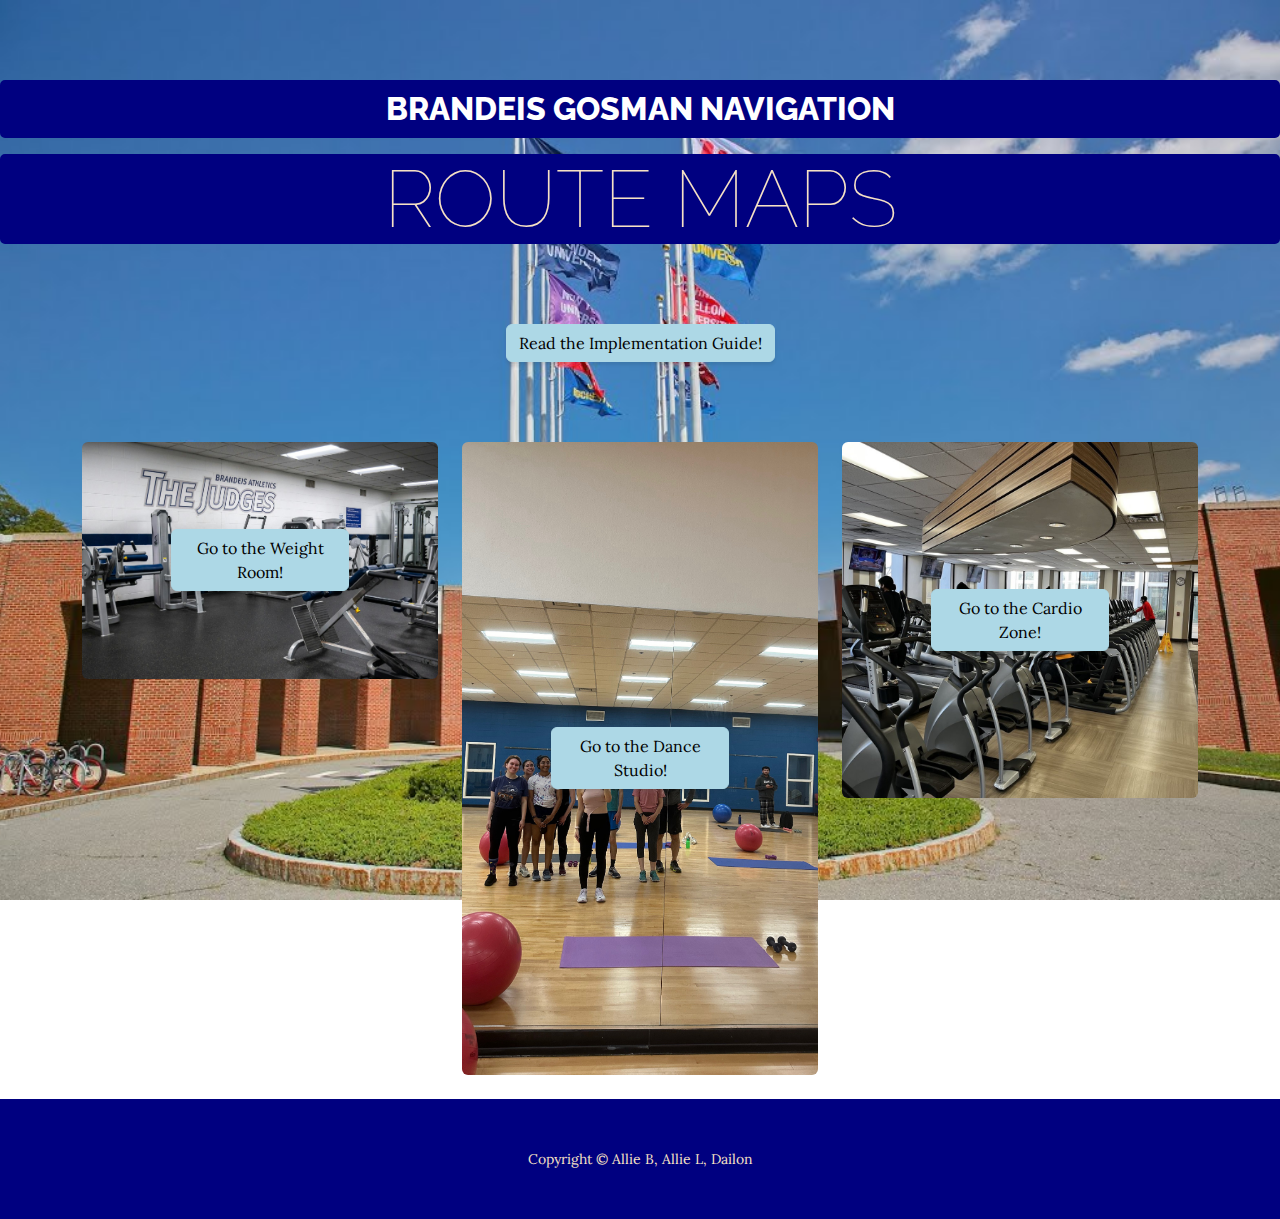
<file: index.html>
<!DOCTYPE html>
<html lang="en">
    <head>
        <meta charset="utf-8" />
        <meta name="viewport" content="width=device-width, initial-scale=1, shrink-to-fit=no" />
        <meta name="description" content="" />
        <meta name="author" content="" />
        <title>Gosman Navigation</title>
        <link rel="icon" type="image/x-icon" href="assets/favicon.ico" />
        <!-- Google fonts-->
        <link href="https://fonts.googleapis.com/css?family=Raleway:100,100i,200,200i,300,300i,400,400i,500,500i,600,600i,700,700i,800,800i,900,900i" rel="stylesheet" />
        <link href="https://fonts.googleapis.com/css?family=Lora:400,400i,700,700i" rel="stylesheet" />
        <!-- Core theme CSS (includes Bootstrap)-->
        <link href="css/styles.css" rel="stylesheet" />
    </head>
    <body>
        <header>
            <h1 class="site-heading text-center text-faded d-none d-lg-block">
                <span class="site-heading-upper text-white mb-3">Brandeis Gosman Navigation</span>
                <span class="site-heading-lower">Route Maps</span>
            </h1>
        </header>
        <div class="container text-center mb-4">
            <a href="handbook.html" class="btn btn-primary">Read the Implementation Guide!</a>
        </div>
    <section class="page-section clearfix">
    <div class="container">
        <div class="row">
            <!-- Image 1 -->
            <div class="col-md-4 mb-4">
                <div class="image-container position-relative">
                    <img class="img-fluid rounded" src="assets/weight-room.jpg" alt="Image 1">
                    <a href="weight-room.html" class="btn btn-primary position-absolute top-50 start-50 translate-middle">Go to the Weight Room!</a>
                </div>
            </div>

            <!-- Image 2 -->
            <div class="col-md-4 mb-4">
                <div class="image-container position-relative">
                    <img class="img-fluid rounded" src="assets/dance-studio.JPG" alt="Image 2">
                    <a href="dance-room.html" class="btn btn-primary position-absolute top-50 start-50 translate-middle">Go to the Dance Studio!</a>
                </div>
            </div>

            <!-- Image 3 -->
            <div class="col-md-4 mb-4">
                <div class="image-container position-relative">
                    <img class="img-fluid rounded" src="assets/cardio-zone.jpg" alt="Image 3">
                    <a href="cardio-zone.html" class="btn btn-primary position-absolute top-50 start-50 translate-middle">Go to the Cardio Zone!</a>
                </div>
            </div>
        </div>
    </div>
        <footer class="footer text-faded text-center py-5">
            <div class="container"><p class="m-0 small">Copyright &copy; Allie B, Allie L, Dailon</p></div>
        </footer>
        <!-- Bootstrap core JS-->
        <script src="https://cdn.jsdelivr.net/npm/bootstrap@5.2.3/dist/js/bootstrap.bundle.min.js"></script>
        <!-- Core theme JS-->
        <script src="js/scripts.js"></script>
    </body>
</html>
</file>
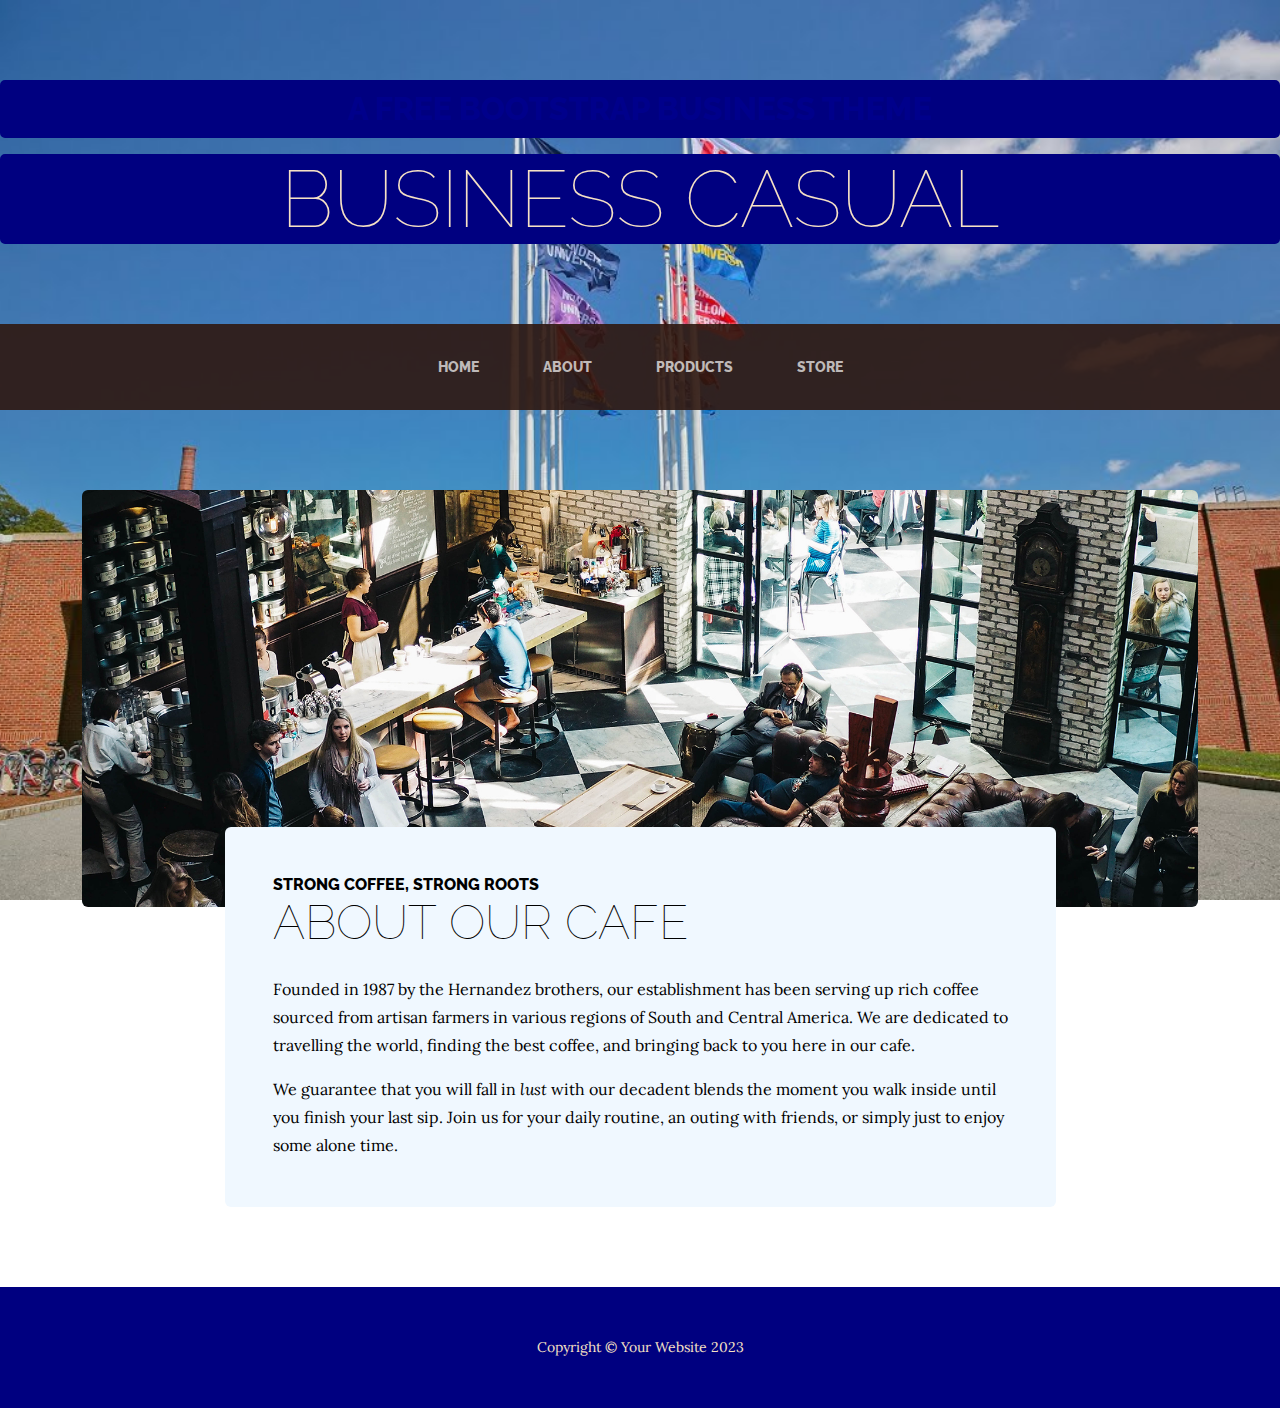
<file: about.html>
<!DOCTYPE html>
<html lang="en">
    <head>
        <meta charset="utf-8" />
        <meta name="viewport" content="width=device-width, initial-scale=1, shrink-to-fit=no" />
        <meta name="description" content="" />
        <meta name="author" content="" />
        <title>Business Casual - Start Bootstrap Theme</title>
        <link rel="icon" type="image/x-icon" href="assets/favicon.ico" />
        <!-- Google fonts-->
        <link href="https://fonts.googleapis.com/css?family=Raleway:100,100i,200,200i,300,300i,400,400i,500,500i,600,600i,700,700i,800,800i,900,900i" rel="stylesheet" />
        <link href="https://fonts.googleapis.com/css?family=Lora:400,400i,700,700i" rel="stylesheet" />
        <!-- Core theme CSS (includes Bootstrap)-->
        <link href="css/styles.css" rel="stylesheet" />
    </head>
    <body>
        <header>
            <h1 class="site-heading text-center text-faded d-none d-lg-block">
                <span class="site-heading-upper text-primary mb-3">A Free Bootstrap Business Theme</span>
                <span class="site-heading-lower">Business Casual</span>
            </h1>
        </header>
        <!-- Navigation-->
        <nav class="navbar navbar-expand-lg navbar-dark py-lg-4" id="mainNav">
            <div class="container">
                <a class="navbar-brand text-uppercase fw-bold d-lg-none" href="index.html">Start Bootstrap</a>
                <button class="navbar-toggler" type="button" data-bs-toggle="collapse" data-bs-target="#navbarSupportedContent" aria-controls="navbarSupportedContent" aria-expanded="false" aria-label="Toggle navigation"><span class="navbar-toggler-icon"></span></button>
                <div class="collapse navbar-collapse" id="navbarSupportedContent">
                    <ul class="navbar-nav mx-auto">
                        <li class="nav-item px-lg-4"><a class="nav-link text-uppercase" href="index.html">Home</a></li>
                        <li class="nav-item px-lg-4"><a class="nav-link text-uppercase" href="about.html">About</a></li>
                        <li class="nav-item px-lg-4"><a class="nav-link text-uppercase" href="products.html">Products</a></li>
                        <li class="nav-item px-lg-4"><a class="nav-link text-uppercase" href="store.html">Store</a></li>
                    </ul>
                </div>
            </div>
        </nav>
        <section class="page-section about-heading">
            <div class="container">
                <img class="img-fluid rounded about-heading-img mb-3 mb-lg-0" src="assets/img/about.jpg" alt="..." />
                <div class="about-heading-content">
                    <div class="row">
                        <div class="col-xl-9 col-lg-10 mx-auto">
                            <div class="bg-faded rounded p-5">
                                <h2 class="section-heading mb-4">
                                    <span class="section-heading-upper">Strong Coffee, Strong Roots</span>
                                    <span class="section-heading-lower">About Our Cafe</span>
                                </h2>
                                <p>Founded in 1987 by the Hernandez brothers, our establishment has been serving up rich coffee sourced from artisan farmers in various regions of South and Central America. We are dedicated to travelling the world, finding the best coffee, and bringing back to you here in our cafe.</p>
                                <p class="mb-0">
                                    We guarantee that you will fall in
                                    <em>lust</em>
                                    with our decadent blends the moment you walk inside until you finish your last sip. Join us for your daily routine, an outing with friends, or simply just to enjoy some alone time.
                                </p>
                            </div>
                        </div>
                    </div>
                </div>
            </div>
        </section>
        <footer class="footer text-faded text-center py-5">
            <div class="container"><p class="m-0 small">Copyright &copy; Your Website 2023</p></div>
        </footer>
        <!-- Bootstrap core JS-->
        <script src="https://cdn.jsdelivr.net/npm/bootstrap@5.2.3/dist/js/bootstrap.bundle.min.js"></script>
        <!-- Core theme JS-->
        <script src="js/scripts.js"></script>
    </body>
</html>
</file>
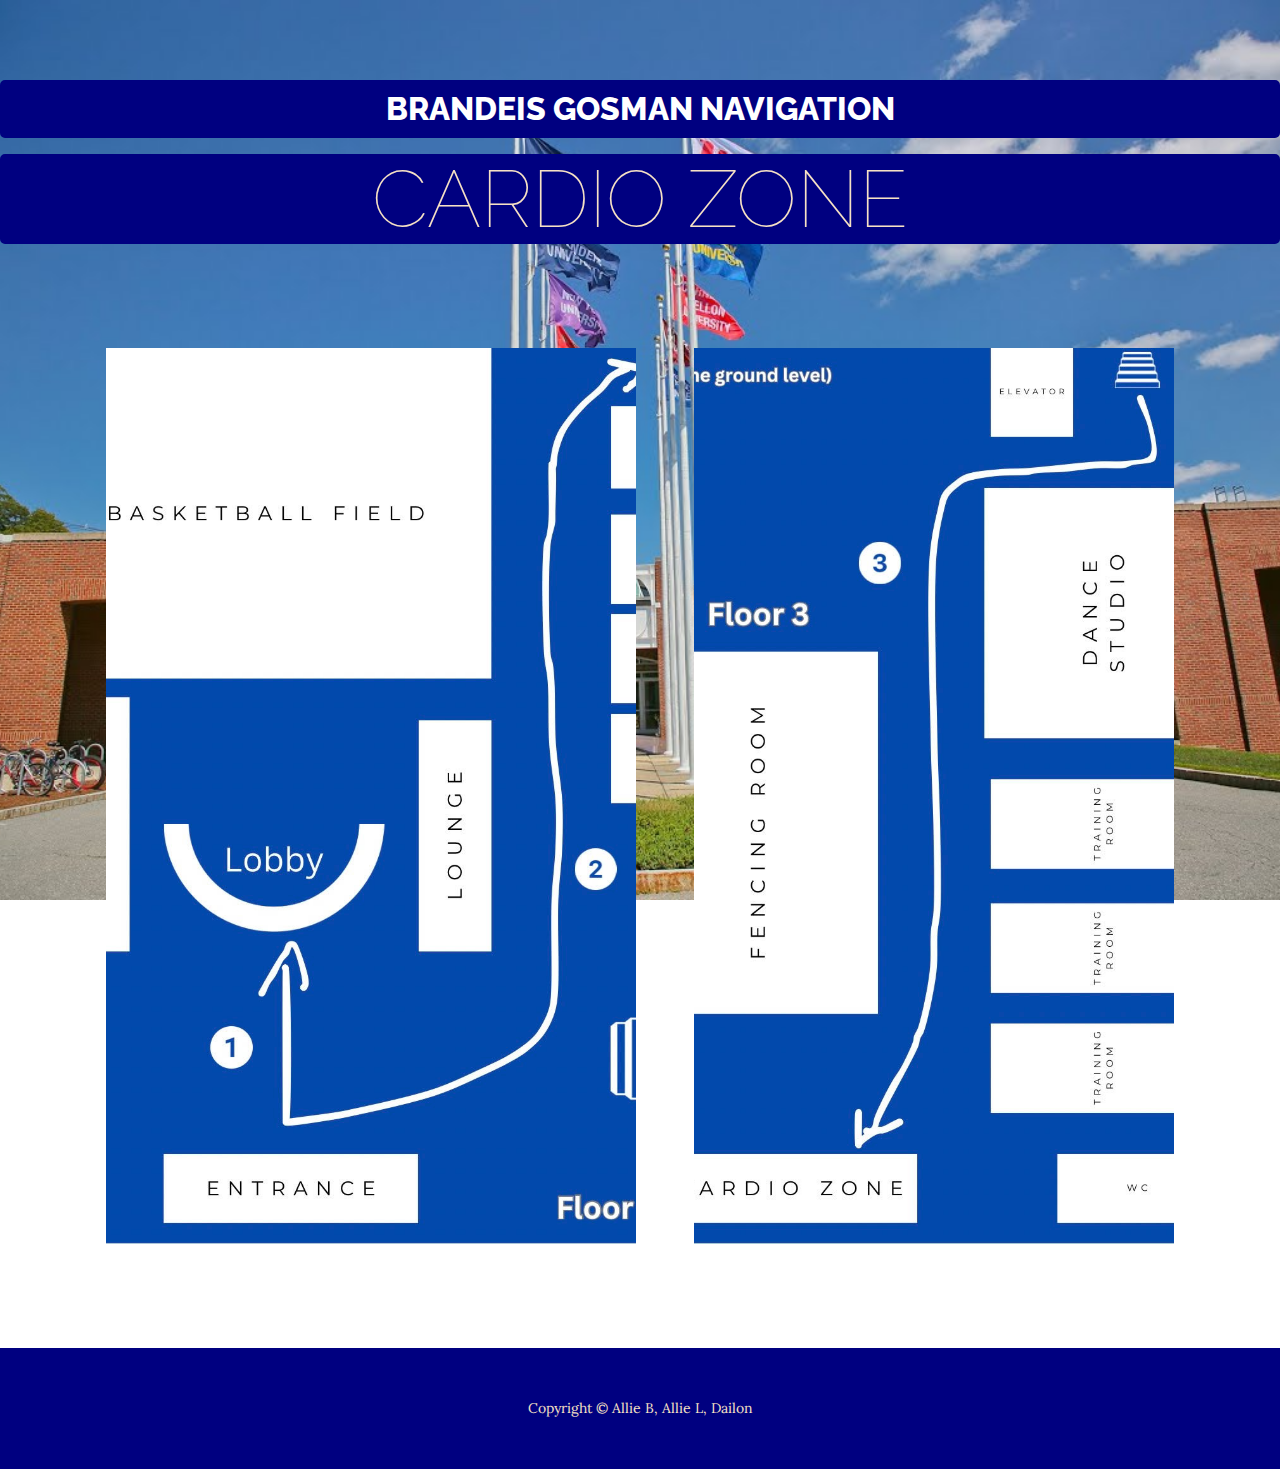
<file: cardio-zone.html>
<!DOCTYPE html>
<html lang="en">
    <head>
        <meta charset="utf-8" />
        <meta name="viewport" content="width=device-width, initial-scale=1, shrink-to-fit=no" />
        <meta name="description" content="" />
        <meta name="author" content="" />
        <title>Business Casual - Start Bootstrap Theme</title>
        <link rel="icon" type="image/x-icon" href="assets/favicon.ico" />
        <!-- Google fonts-->
        <link href="https://fonts.googleapis.com/css?family=Raleway:100,100i,200,200i,300,300i,400,400i,500,500i,600,600i,700,700i,800,800i,900,900i" rel="stylesheet" />
        <link href="https://fonts.googleapis.com/css?family=Lora:400,400i,700,700i" rel="stylesheet" />
        <!-- Core theme CSS (includes Bootstrap)-->
        <link href="css/styles.css" rel="stylesheet" />
    </head>
    <body>
        <header>
            <h1 class="site-heading text-center text-faded d-none d-lg-block">
                <span class="site-heading-upper text-white mb-3">Brandeis Gosman Navigation</span>
                <span class="site-heading-lower">Cardio Zone</span>
            </h1>
        </header>
       
          <section class="page-section about-heading">
          <div class="container">
                  <div class="header-images">
                            <div class="header-image1">
                                <img src="assets/dance_studio1.jpg" alt="Header Image 1" />
                            </div>
                            <div class="header-image2">
                                <img src="assets/cardio-zone1.jpg" alt="Header Image 2" />
                            </div>
                        </div>
          </div>
        </section>
        <footer class="footer text-faded text-center py-5">
            <div class="container"><p class="m-0 small">Copyright &copy; Allie B, Allie L, Dailon</p></div>
        </footer>
        <!-- Bootstrap core JS-->
        <script src="https://cdn.jsdelivr.net/npm/bootstrap@5.2.3/dist/js/bootstrap.bundle.min.js"></script>
        <!-- Core theme JS-->
        <script src="js/scripts.js"></script>
    </body>
</html>
</file>
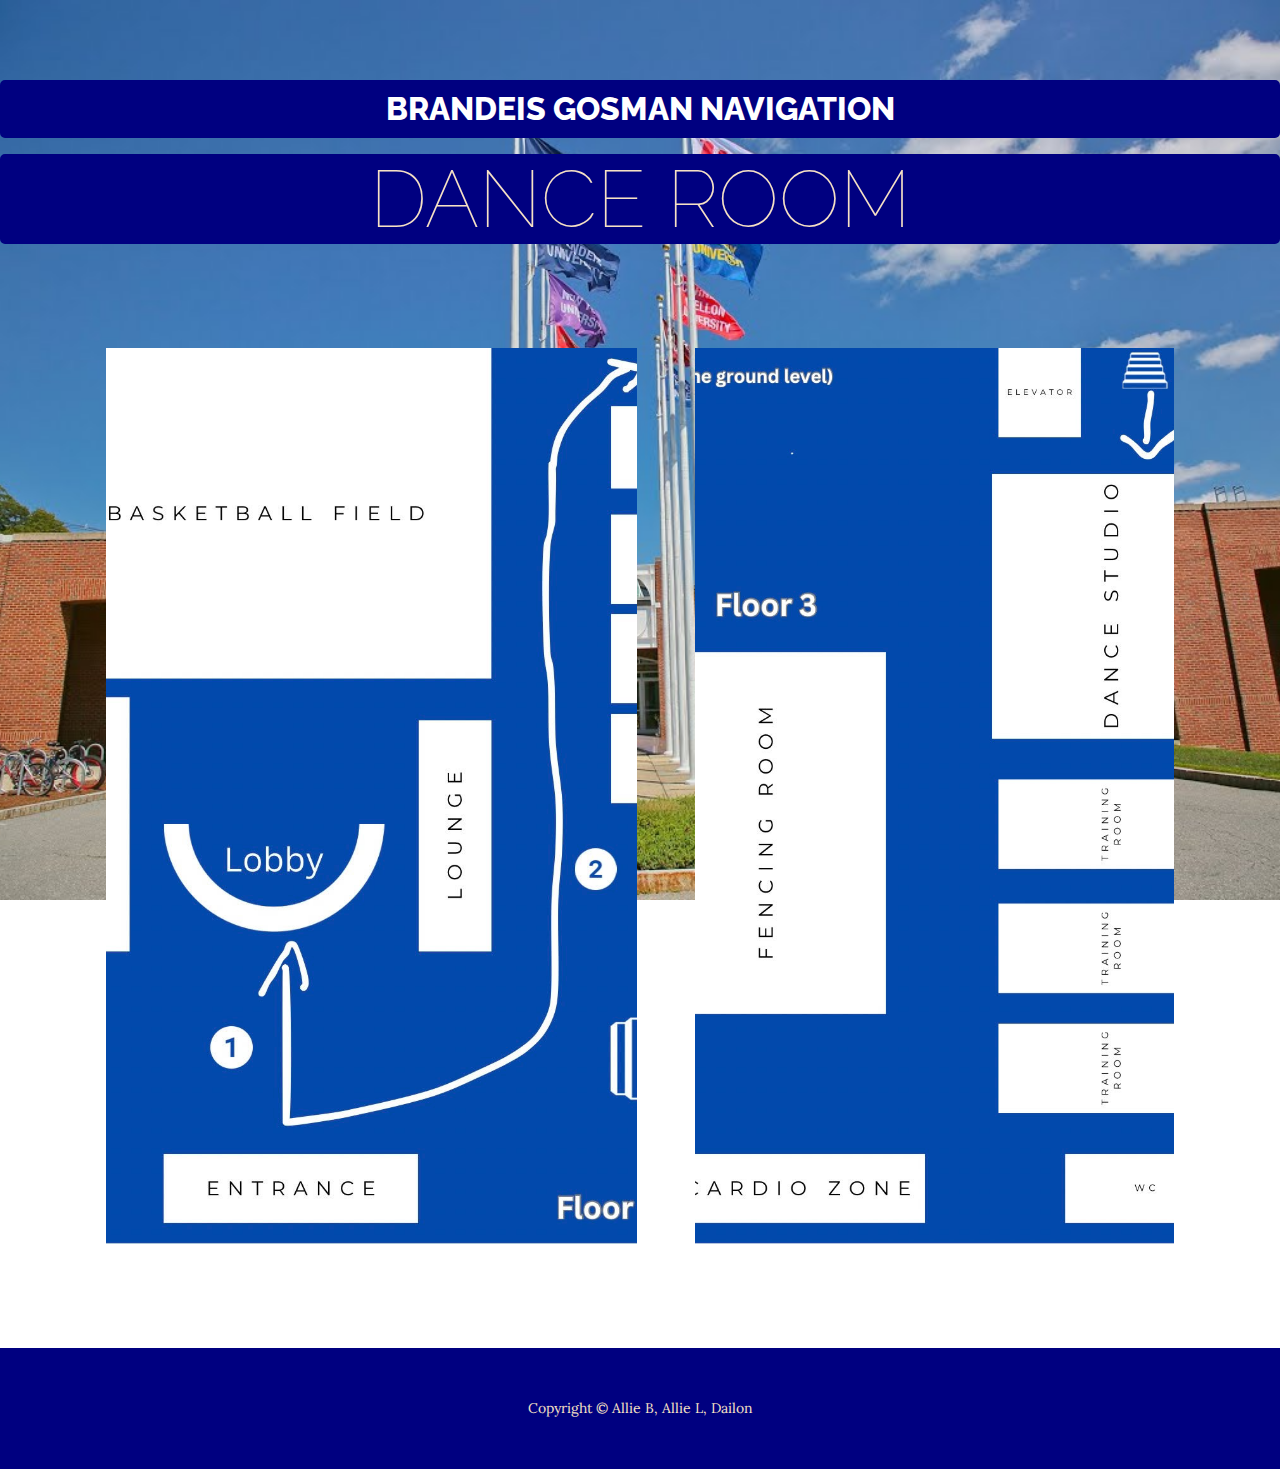
<file: dance-room.html>
<!DOCTYPE html>
<html lang="en">
    <head>
        <meta charset="utf-8" />
        <meta name="viewport" content="width=device-width, initial-scale=1, shrink-to-fit=no" />
        <meta name="description" content="" />
        <meta name="author" content="" />
        <title>Business Casual - Start Bootstrap Theme</title>
        <link rel="icon" type="image/x-icon" href="assets/favicon.ico" />
        <!-- Google fonts-->
        <link href="https://fonts.googleapis.com/css?family=Raleway:100,100i,200,200i,300,300i,400,400i,500,500i,600,600i,700,700i,800,800i,900,900i" rel="stylesheet" />
        <link href="https://fonts.googleapis.com/css?family=Lora:400,400i,700,700i" rel="stylesheet" />
        <!-- Core theme CSS (includes Bootstrap)-->
        <link href="css/styles.css" rel="stylesheet" />
    </head>
    <body>
        <header>
            <h1 class="site-heading text-center text-faded d-none d-lg-block">
                <span class="site-heading-upper text-white mb-3">Brandeis Gosman Navigation</span>
                <span class="site-heading-lower">Dance Room</span>
            </h1>
        </header>
       
         <section class="page-section about-heading">
          <div class="container">
                  <div class="header-images">
                            <div class="header-image1">
                                <img src="assets/dance_studio1.jpg" alt="Header Image 1" />
                            </div>
                            <div class="header-image2">
                                <img src="assets/dance_studio3.jpg" alt="Header Image 2" />
                            </div>
                        </div>
          </div>
        </section>
        <footer class="footer text-faded text-center py-5">
            <div class="container"><p class="m-0 small">Copyright &copy; Allie B, Allie L, Dailon</p></div>
        </footer>
        <!-- Bootstrap core JS-->
        <script src="https://cdn.jsdelivr.net/npm/bootstrap@5.2.3/dist/js/bootstrap.bundle.min.js"></script>
        <!-- Core theme JS-->
        <script src="js/scripts.js"></script>
    </body>
</html>
</file>
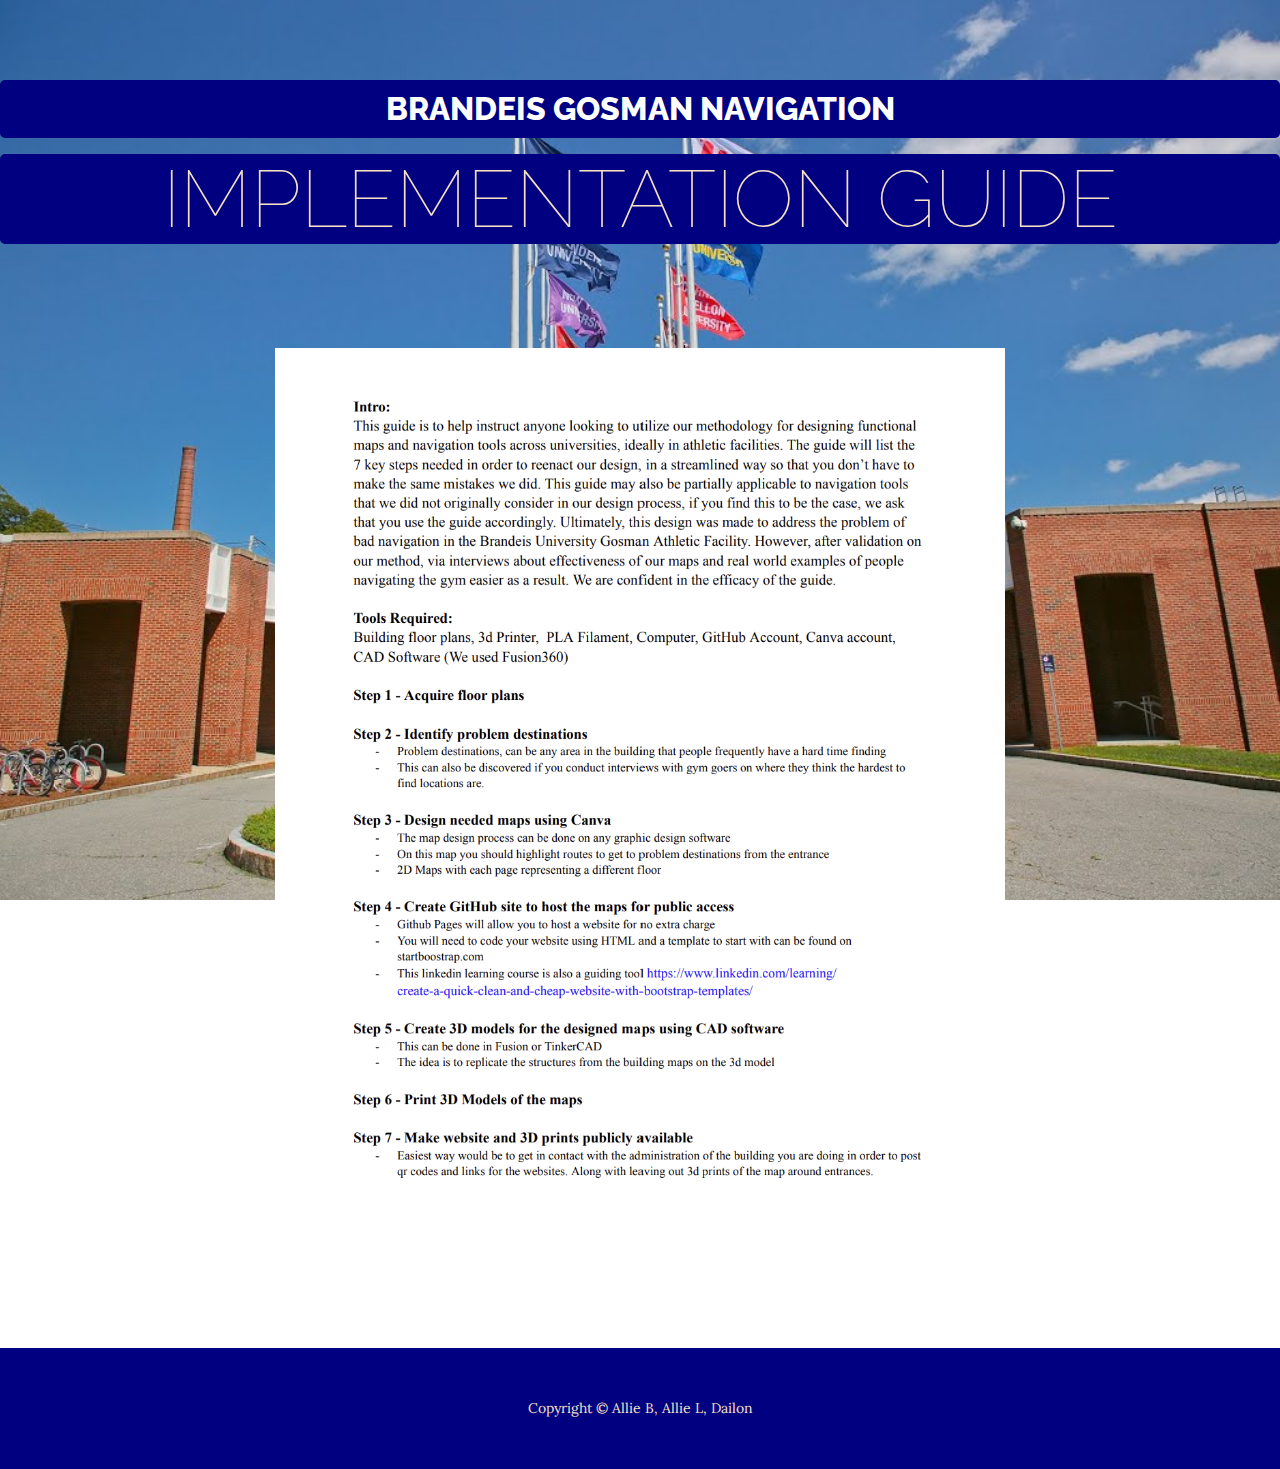
<file: handbook.html>
<!DOCTYPE html>
<html lang="en">
    <head>
        <meta charset="utf-8" />
        <meta name="viewport" content="width=device-width, initial-scale=1, shrink-to-fit=no" />
        <meta name="description" content="" />
        <meta name="author" content="" />
        <title>Business Casual - Start Bootstrap Theme</title>
        <link rel="icon" type="image/x-icon" href="assets/favicon.ico" />
        <!-- Google fonts-->
        <link href="https://fonts.googleapis.com/css?family=Raleway:100,100i,200,200i,300,300i,400,400i,500,500i,600,600i,700,700i,800,800i,900,900i" rel="stylesheet" />
        <link href="https://fonts.googleapis.com/css?family=Lora:400,400i,700,700i" rel="stylesheet" />
        <!-- Core theme CSS (includes Bootstrap)-->
        <link href="css/styles.css" rel="stylesheet" />
    </head>
    <body>
        <header>
            <h1 class="site-heading text-center text-faded d-none d-lg-block">
                <span class="site-heading-upper text-white mb-3">Brandeis Gosman Navigation</span>
                <span class="site-heading-lower">Implementation Guide</span>
            </h1>
        </header>
       
        <section class="page-section about-heading">
          <div class="container">
                  <div class="header-images">
                            <div class="header-image1">
                                <img src="assets/handbook.png" alt="Header Image 1" />
                            </div>
                        </div>
          </div>
        </section>
        <footer class="footer text-faded text-center py-5">
            <div class="container"><p class="m-0 small">Copyright &copy; Allie B, Allie L, Dailon</p></div>
        </footer>
        <!-- Bootstrap core JS-->
        <script src="https://cdn.jsdelivr.net/npm/bootstrap@5.2.3/dist/js/bootstrap.bundle.min.js"></script>
        <!-- Core theme JS-->
        <script src="js/scripts.js"></script>
    </body>
</html>
</file>
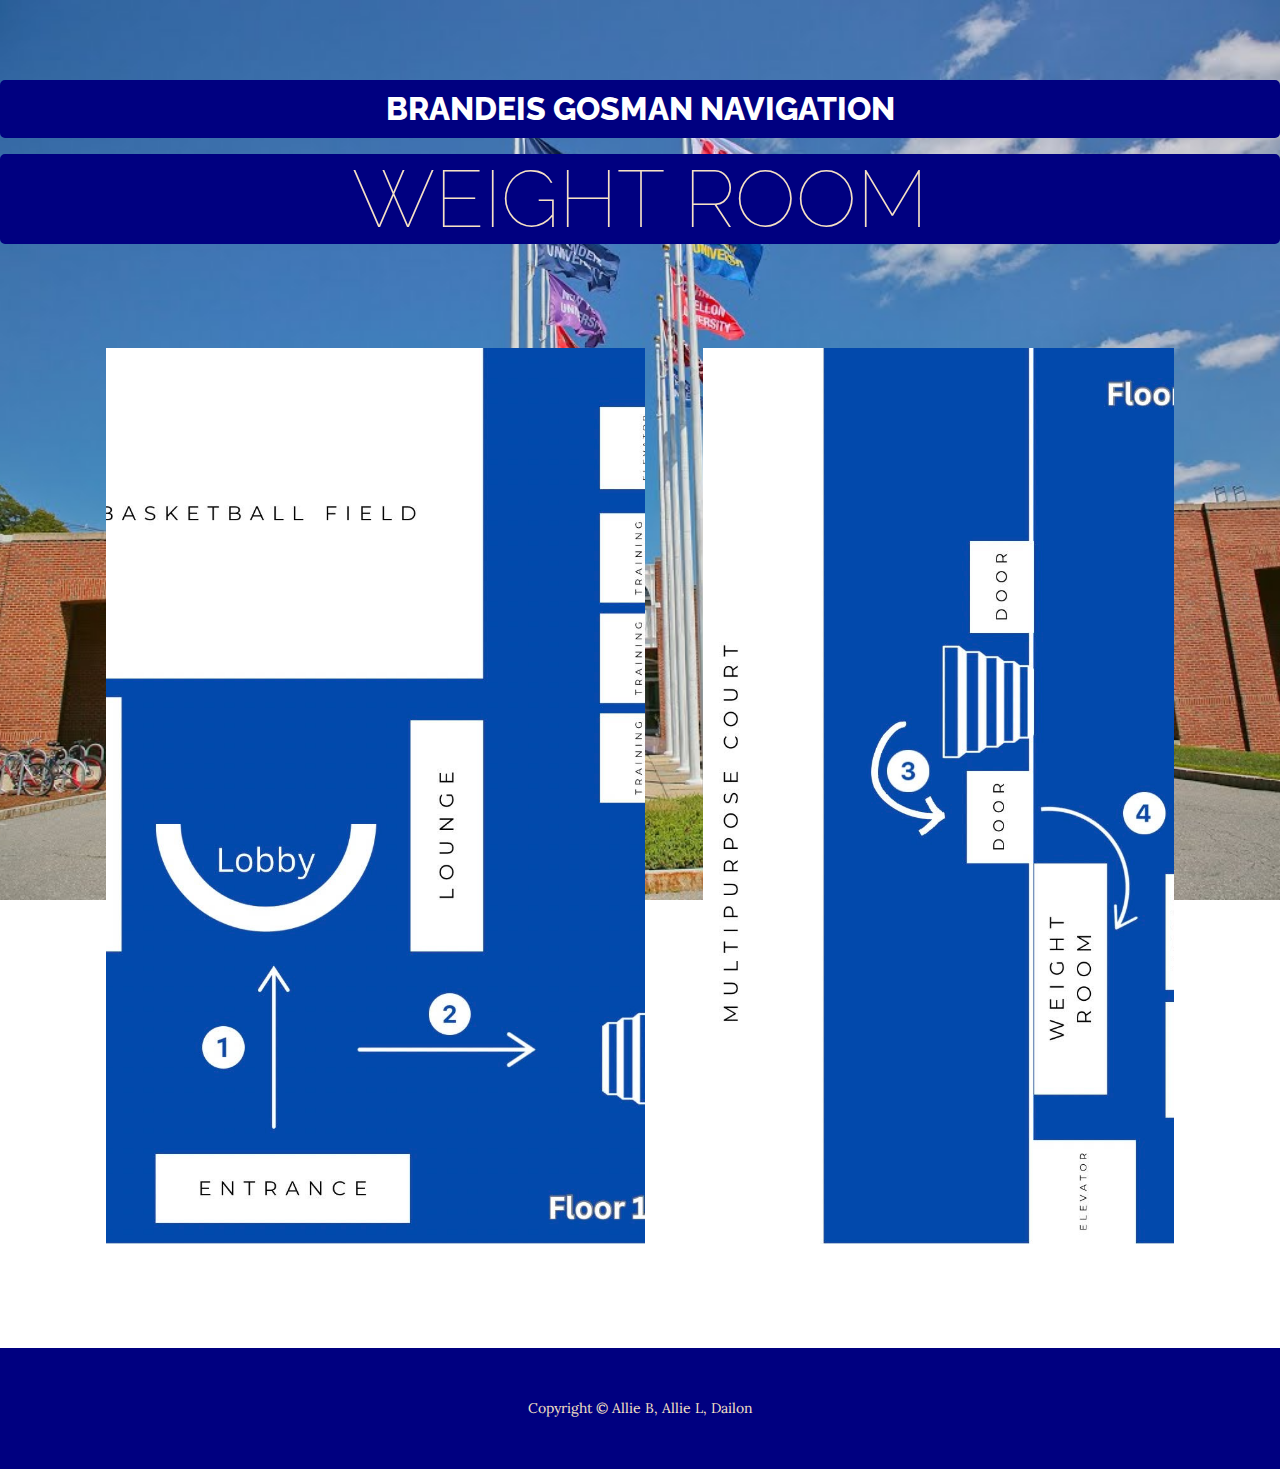
<file: weight-room.html>
<!DOCTYPE html>
<html lang="en">
    <head>
        <meta charset="utf-8" />
        <meta name="viewport" content="width=device-width, initial-scale=1, shrink-to-fit=no" />
        <meta name="description" content="" />
        <meta name="author" content="" />
        <title>Business Casual - Start Bootstrap Theme</title>
        <link rel="icon" type="image/x-icon" href="assets/favicon.ico" />
        <!-- Google fonts-->
        <link href="https://fonts.googleapis.com/css?family=Raleway:100,100i,200,200i,300,300i,400,400i,500,500i,600,600i,700,700i,800,800i,900,900i" rel="stylesheet" />
        <link href="https://fonts.googleapis.com/css?family=Lora:400,400i,700,700i" rel="stylesheet" />
        <!-- Core theme CSS (includes Bootstrap)-->
        <link href="css/styles.css" rel="stylesheet" />
    </head>
    <body>
        <header>
            <h1 class="site-heading text-center text-faded d-none d-lg-block">
                <span class="site-heading-upper text-white mb-3">Brandeis Gosman Navigation</span>
                <span class="site-heading-lower">Weight Room</span>
            </h1>
        </header>
       
        <section class="page-section about-heading">
          <div class="container">
                  <div class="header-images">
                            <div class="header-image1">
                                <img src="assets/weight-room1.jpg" alt="Header Image 1" />
                            </div>
                            <div class="header-image2">
                                <img src="assets/weight-room2.jpg" alt="Header Image 2" />
                            </div>
                        </div>
          </div>
        </section>
        <footer class="footer text-faded text-center py-5">
            <div class="container"><p class="m-0 small">Copyright &copy; Allie B, Allie L, Dailon</p></div>
        </footer>
        <!-- Bootstrap core JS-->
        <script src="https://cdn.jsdelivr.net/npm/bootstrap@5.2.3/dist/js/bootstrap.bundle.min.js"></script>
        <!-- Core theme JS-->
        <script src="js/scripts.js"></script>
    </body>
</html>
</file>
